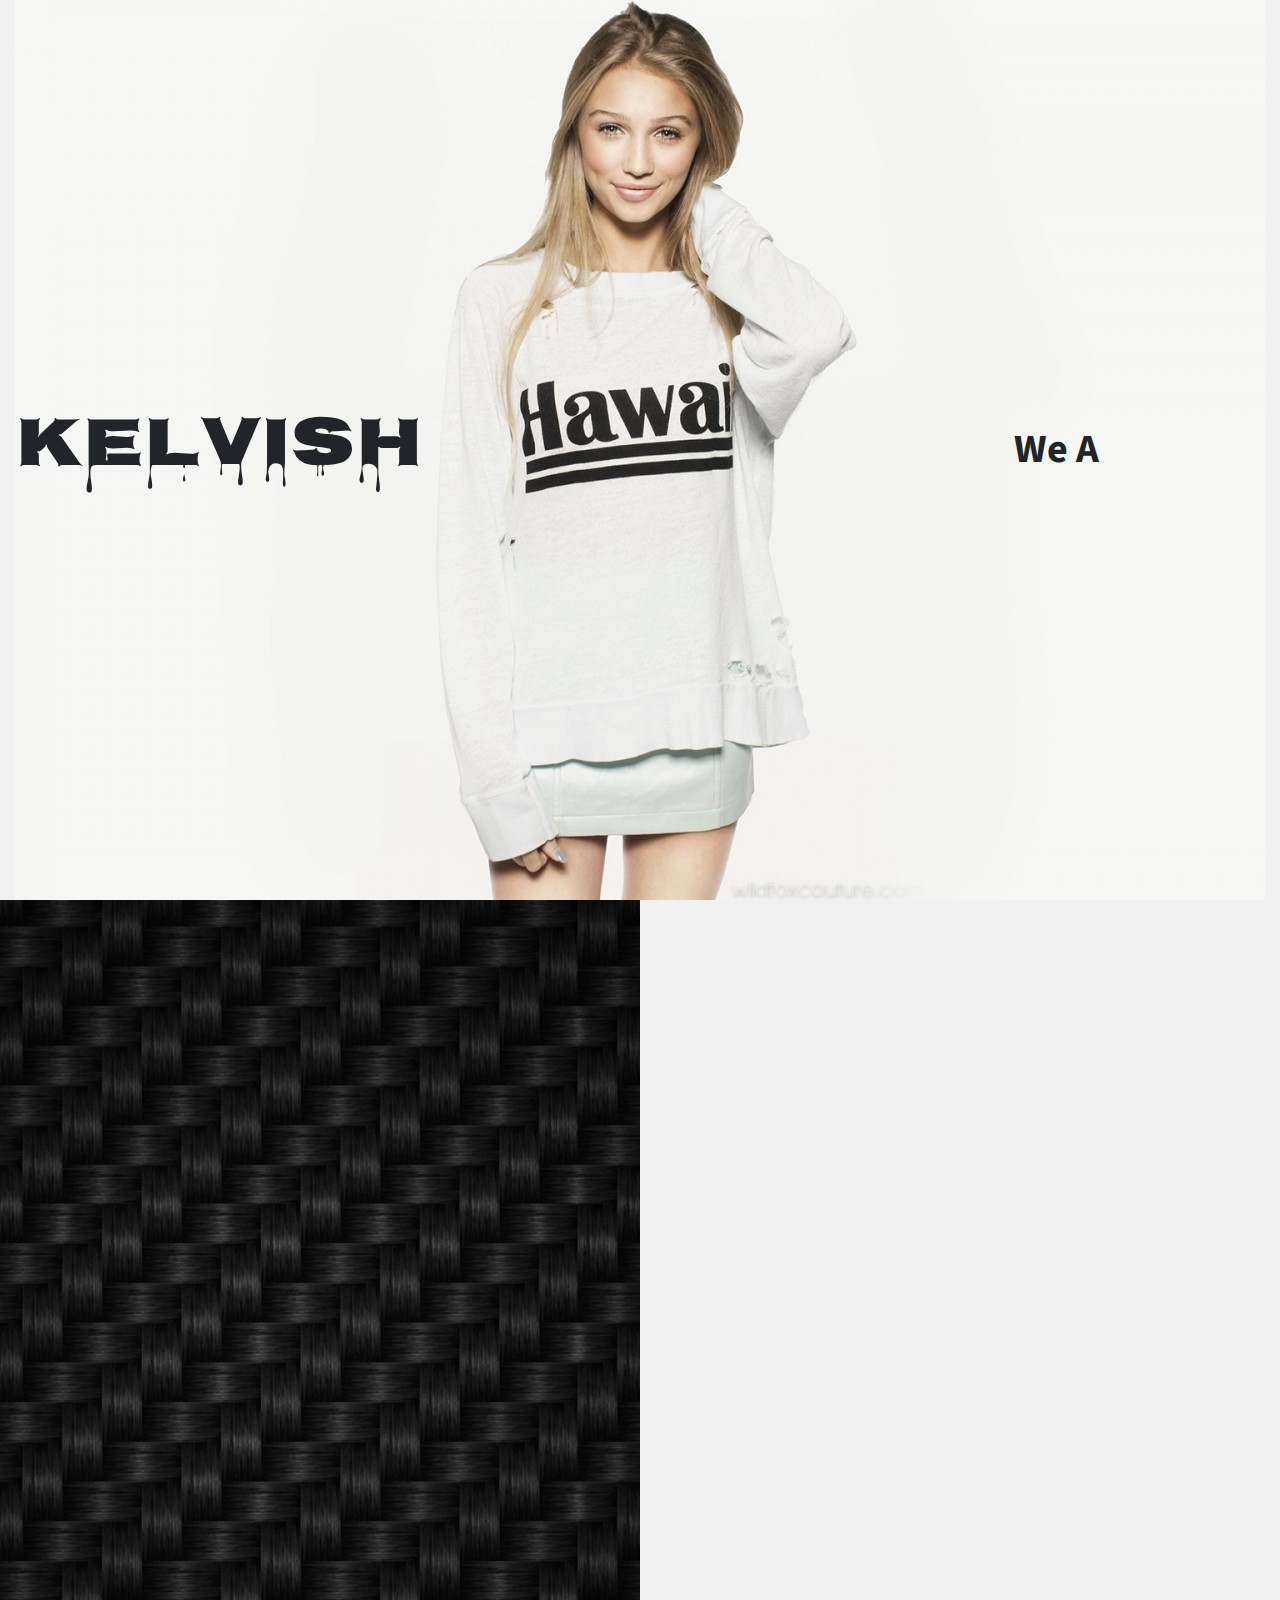
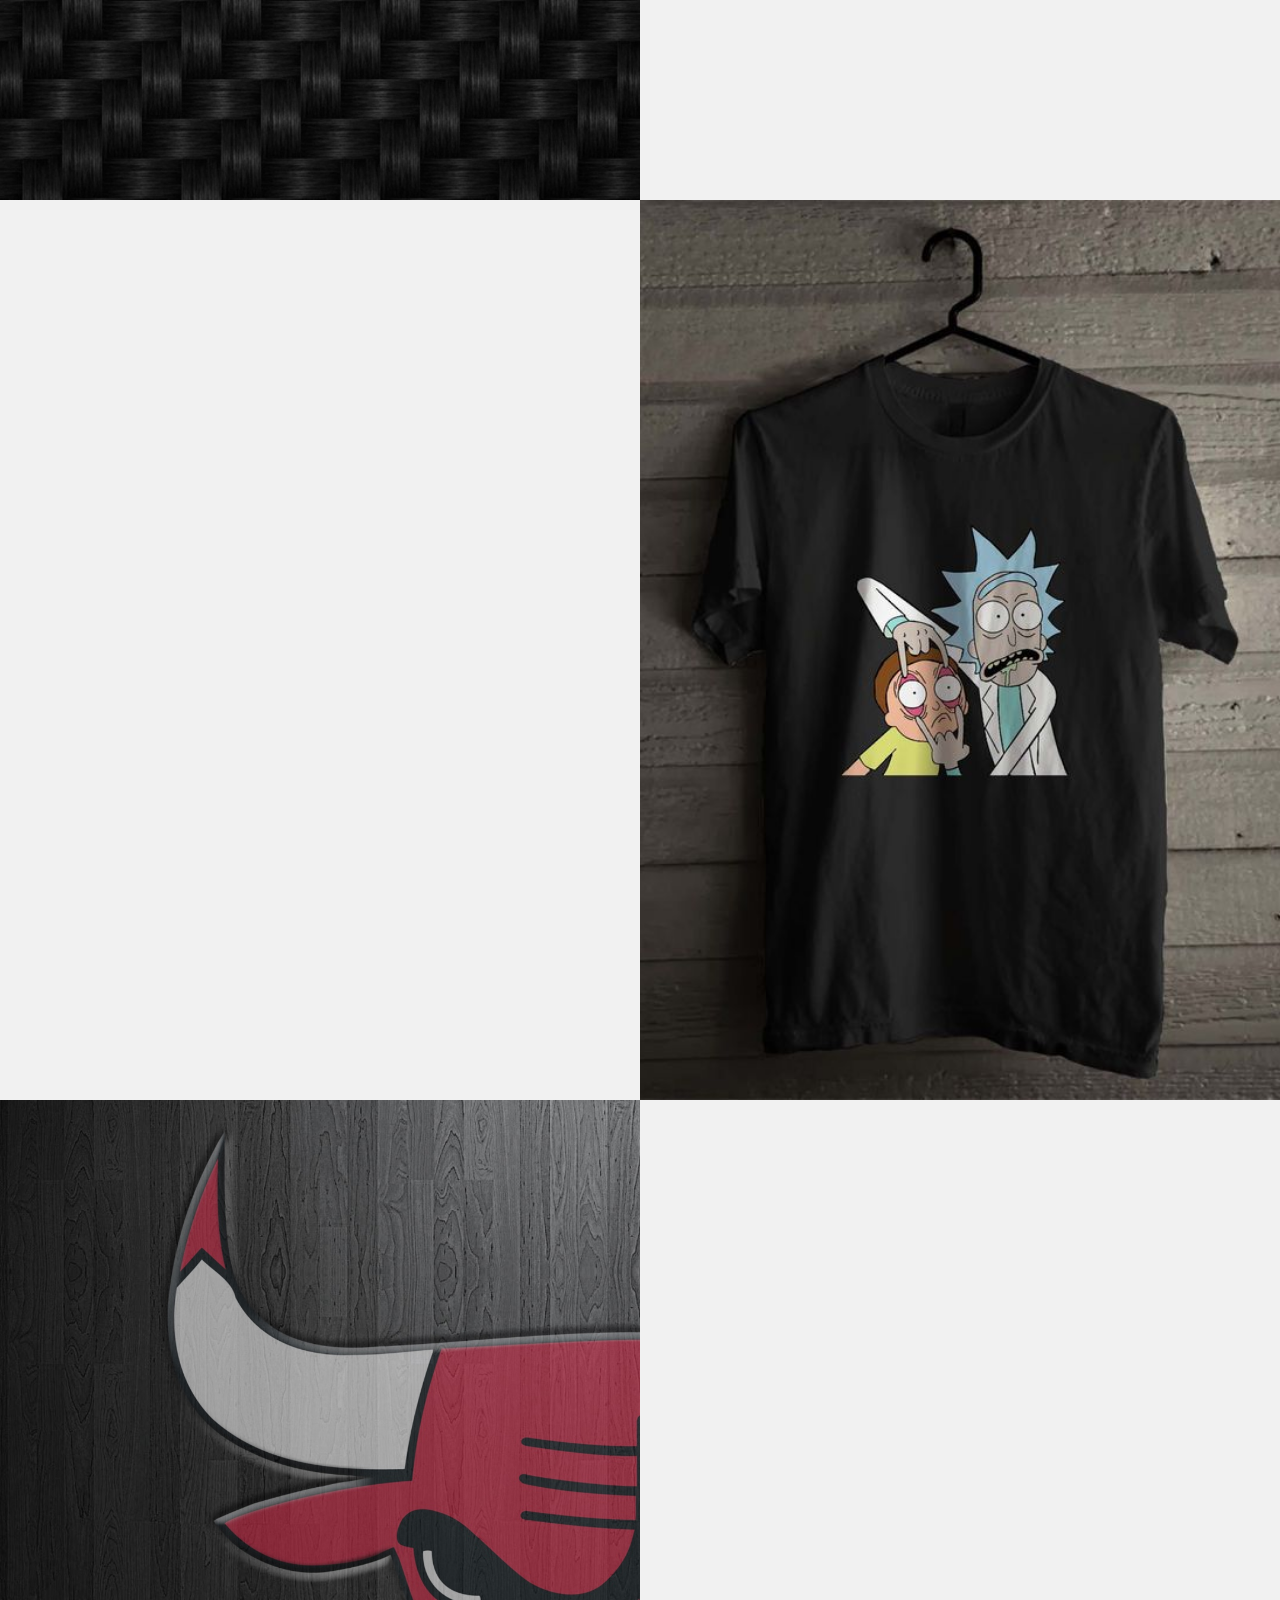
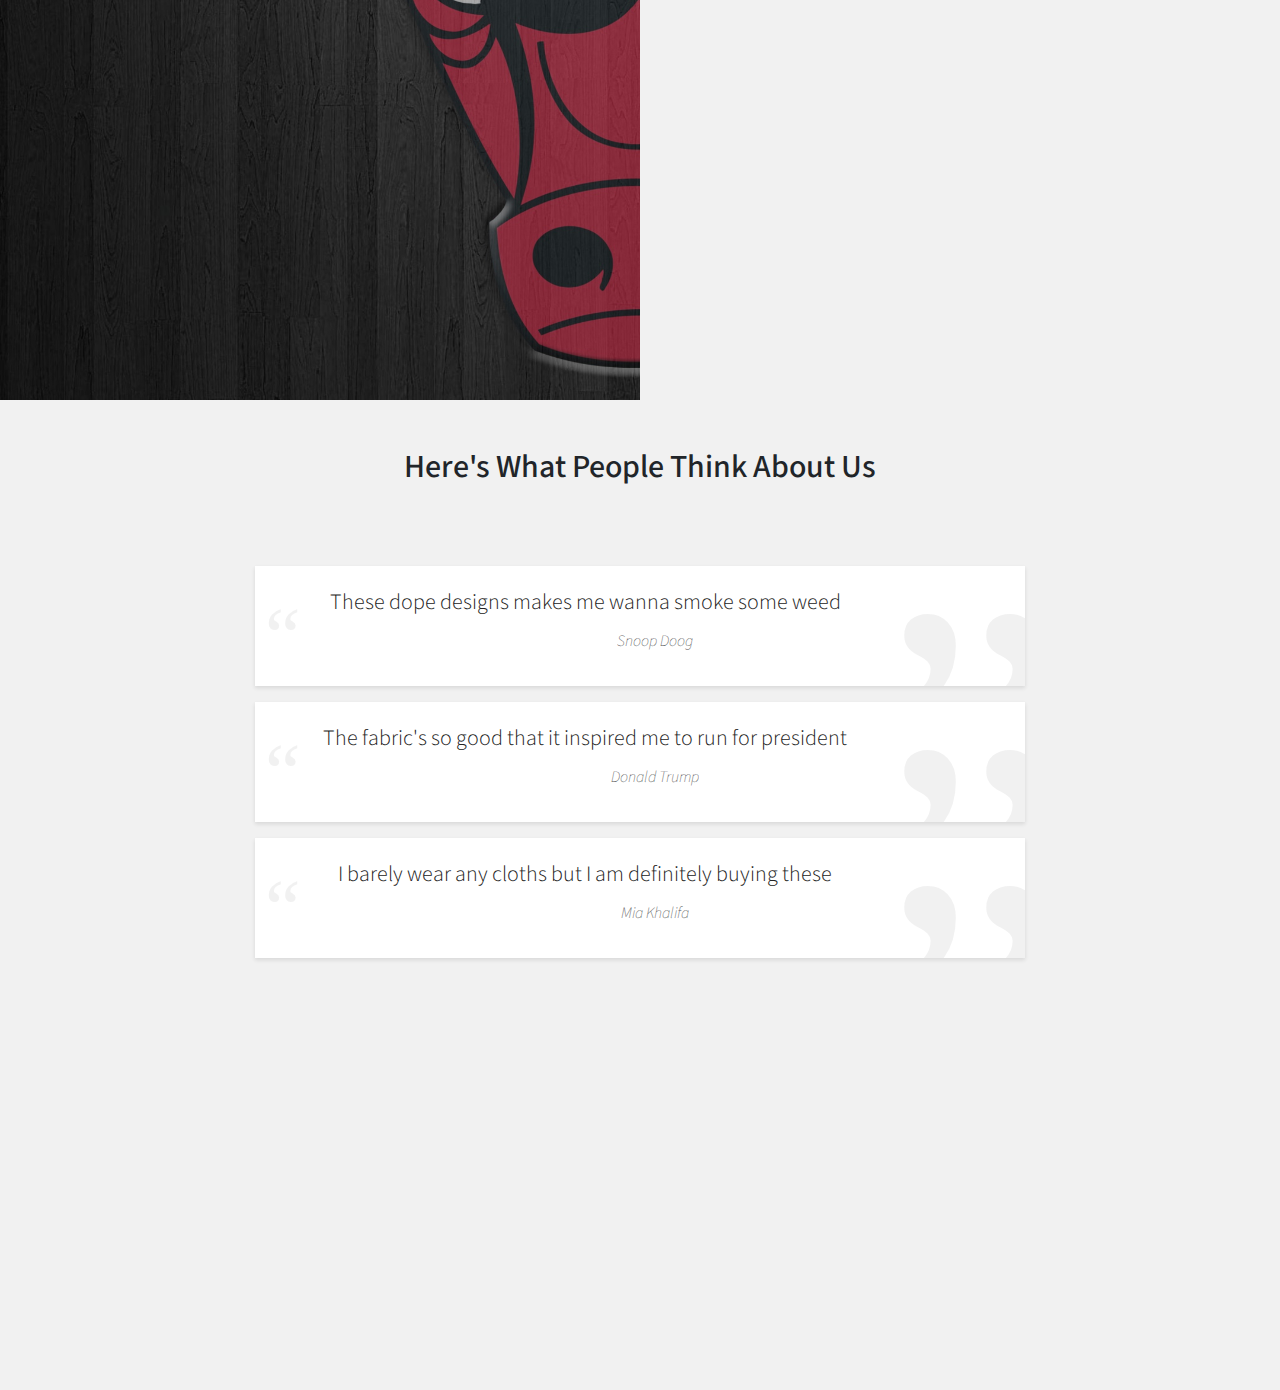
<file: about-us/index.html>
<!DOCTYPE html>
<html lang="en">
<head>
    <meta charset="UTF-8">
    <title>Title</title>
    <link href="https://fonts.googleapis.com/css?family=Berkshire+Swash|Nosifer|Rammetto+One|Rock+Salt"
          rel="stylesheet">
    <link rel="stylesheet" href="https://maxcdn.bootstrapcdn.com/bootstrap/4.0.0/css/bootstrap.min.css">
    <link rel="stylesheet" href=" https://maxcdn.bootstrapcdn.com/font-awesome/4.7.0/css/font-awesome.min.css">
    <link rel="stylesheet" href="https://cdnjs.cloudflare.com/ajax/libs/animate.css/3.5.2/animate.min.css">
    <link rel="stylesheet" href="./slick/slick.css">
    <link rel="stylesheet" href="./slick/slick-theme.css">
    <link rel="stylesheet" href="loadingAnimation.css">
    <link rel="stylesheet" href="autoType.css">
    <link rel="stylesheet" href="quotes.css">
    <link rel="stylesheet" href="footer.css">
    <link rel="stylesheet" href="style.css">
</head>
<body>

<div id="site_content" class="container-fluid">

    <div id="cover_image">
        <div class="row">
            <div class="col-4">
                <h1 id="company_name">Kelvish</h1>
            </div>
            <div class="col-4"></div>
            <div class="col-4">
                <p class="cursor" id="typewriter"></p>
            </div>
        </div>
    </div>

    <div class="row full-screen-height">
        <div id="silk_background" class="col-6"></div>
        <div class="col-6 p-4">
            <div class="side-text">
                <div class="hidden" data-animation="fadeInUp">
                    <h2 id="test2" class="side-text-heading">Quality</h2>
                    <p class="side-text-content">We choose best fabrics so that
                        you not
                        only look good but also feel good.</p>
                    <p class="side-text-content">Lorem ipsum dolor sit amet, consectetur
                        adipisicing elit. Adipisci animi architecto at deleniti deserunt
                        distinctio dolore eligendi eos esse excepturi, facere, maiores neque odit pariatur quisquam
                        recusandae
                        veritatis voluptas. Consequatur delectus libero mollitia perspiciatis provident reiciendis rem
                        repellendus repudiandae sapiente. Deserunt dolorem dolorum eligendi fuga fugit harum minima
                        nobis
                        reiciendis.</p>
                </div>
            </div>
        </div>
    </div>

    <div class="row">
        <div class="col-6 p-4">
            <div class="side-text">
                <div class="hidden" data-animation="fadeInUp">
                    <h2 class="side-text-heading">Right To Design</h2>
                    <p class="side-text-content">We value your individuality and give you
                        freedom to design your own t-shirt which suits your taste.</p>
                    <p class="side-text-content">Lorem ipsum dolor sit amet, consectetur
                        adipisicing elit. Dolore earum enim illum iusto minus modi
                        obcaecati rem vero. Accusamus aliquam aperiam aut autem beatae consectetur culpa cumque
                        dignissimos
                        dolorem, enim et ex hic illum inventore ipsa itaque, iure iusto nemo nisi nostrum obcaecati
                        officiis
                        quae, reiciendis reprehenderit sequi ullam vero!</p>
                </div>
            </div>
        </div>
        <div id="rick_and_morty_background" class="col-6 full-screen-height"></div>
    </div>

    <div class="row">
        <div id="bad_drawing_background" class="col-6 full-screen-height"></div>
        <div class="col-6 p-4">
            <div class="side-text">
                <div class="hidden" data-animation="fadeInUp">
                    <h2 class="side-text-heading">We Give Opportunity To Sell Your
                        Design</h2>
                    <p class="side-text-content">Creative enough? Put your design up for
                        sell and we will share profit with you if your design sells.</p>
                    <p class="side-text-content">Lorem ipsum dolor sit amet, consectetur
                        adipisicing elit. Accusamus asperiores corporis cumque delectus
                        expedita harum nemo numquam placeat quibusdam, quisquam sint, suscipit veritatis. Ab aperiam
                        assumenda
                        at consectetur cupiditate deserunt dolorum eos error eum facere fuga impedit iure minus mollitia
                        neque
                        nisi porro, quam recusandae, rem similique suscipit vel voluptas.</p>
                </div>
            </div>
        </div>
    </div>

    <div class="my-4 p-4">
        <h2>Here's What People Think About Us</h2>
        <div class="testimonial container">
            <blockquote class="quote-card">
                <p>These dope designs makes me wanna smoke some weed</p>
                <cite>Snoop Doog</cite>
            </blockquote>
            <blockquote class="quote-card">
                <p>The fabric's so good that it inspired me to run for president</p>
                <cite>Donald Trump</cite>
            </blockquote>
            <blockquote class="quote-card">
                <p>I barely wear any cloths but I am definitely buying these</p>
                <cite>Mia Khalifa</cite>
            </blockquote>
        </div>
    </div>

    <!--<div class="container p-4">-->
    <!--<div class="row">-->
    <!--<div class="col-4">-->
    <!--<img data-animation="zoomIn" class="showcase-img hidden" src="../img/ass.png" alt="">-->
    <!--</div>-->
    <!--<div class="col-4"></div>-->
    <!--<div class="col-4">-->
    <!--<img data-animation="zoomIn" class="showcase-img hidden" src="../img/breeze.jpg" alt="">-->
    <!--</div>-->
    <!--</div>-->
    <!--</div>-->

    <!--<div class="container p-4">-->
    <!--<div class="row">-->
    <!--<div class="col-4">-->
    <!--<img data-animation="zoomIn" class="showcase-img hidden" src="../img/almost_naked.jpg" alt="">-->
    <!--</div>-->
    <!--<div class="col-4"></div>-->
    <!--<div class="col-4">-->
    <!--<img data-animation="zoomIn" class="showcase-img hidden" src="../img/lending_hand.jpeg" alt="">-->
    <!--</div>-->
    <!--</div>-->
    <!--</div>-->

    <!--<div class="container">-->
    <!--<div class="row">-->
    <!--<div class="col-4">-->
    <!--<img data-animation="zoomIn" class="showcase-img hidden" src="../img/hot_woman.jpg" alt="">-->
    <!--</div>-->
    <!--<div class="col-4"></div>-->
    <!--<div class="col-4">-->
    <!--<img data-animation="zoomIn" class="showcase-img hidden" src="../img/pc.jpeg" alt="">-->
    <!--</div>-->
    <!--</div>-->
    <!--</div>-->

</div>


<div id="footer_container">

    <footer class="flex-rw pt-3">

        <ul class="footer-list-top">
            <li>
                <h4 class="footer-list-header">About Kelvish</h4></li>
            <li><a href='#' class="generic-anchor footer-list-anchor" itemprop="significantLink">GET
                TO KNOW US</a></li>
            <li><a href='#' class="generic-anchor footer-list-anchor" itemprop="significantLink">PROMOS</a>
            </li>
            <li><a href='#' class="generic-anchor footer-list-anchor"
                   itemprop="significantLink">BECOME A RETAILER</a></li>

            <li><a href='#' itemprop="significantLink" class="generic-anchor footer-list-anchor">JOB
                OPENINGS</a></li>

            <li><a href='#' class="generic-anchor footer-list-anchor"
                   itemprop="significantLink">EVENTS</a></li>
        </ul>
        <ul class="footer-list-top">
            <li>
                <h4 class="footer-list-header">Design Selection</h4></li>


            <li><a href='#' class="generic-anchor footer-list-anchor">CLASSY</a></li>
            <li><a href='#' class="generic-anchor footer-list-anchor">FUNKY</a></li>
            <li><a href='#' class="generic-anchor footer-list-anchor">SWAGGY</a></li>
            <li><a href='#' class="generic-anchor footer-list-anchor">ROMANTIC</a></li>
            <li><a href='#' class="generic-anchor footer-list-anchor" target="_blank">FUNNY</a></li>
        </ul>
        <ul class="footer-list-top">
            <li id='help'>
                <h4 class="footer-list-header">Please Help Me</h4></li>
            <li><a href='/shop/about-contact' class="generic-anchor footer-list-anchor" itemprop="significantLink">CONTACT</a>
            </li>
            <li><a href='/faq.html' class="generic-anchor footer-list-anchor" itemprop="significantLink">FAQ</a></li>
            <li id='find-a-store'><a href='#' class="generic-anchor footer-list-anchor"
                                     itemprop="significantLink">STORE LOCATOR</a></li>
            <li id='user-registration'><a href='#' class="generic-anchor footer-list-anchor"
                                          itemprop="significantLink">NEW USERS</a></li>
            <li id='order-tracking'><a href='#' itemprop="significantLink"
                                       class="generic-anchor footer-list-anchor">ORDER STATUS</a></li>
        </ul>
        <section class="footer-social-section flex-rw">
      <span class="footer-social-overlap footer-social-connect">
      CONNECT <span class="footer-social-small">with</span> US
      </span>
            <span class="footer-social-overlap footer-social-icons-wrapper">
      <a href="#" class="generic-anchor" target="_blank" title="Pinterest"
         itemprop="significantLink"><i class="fa fa-pinterest"></i></a>
      <a href="#" class="generic-anchor" target="_blank" title="Facebook"
         itemprop="significantLink"><i class="fa fa-facebook"></i></a>
      <a href="#" class="generic-anchor" target="_blank" title="Twitter"
         itemprop="significantLink"><i class="fa fa-twitter"></i></a>
      <a href="#" class="generic-anchor" target="_blank" title="Instagram"
         itemprop="significantLink"><i class="fa fa-instagram"></i></a>
      <a href="#" class="generic-anchor" target="_blank"
         title="Youtube" itemprop="significantLink"><i class="fa fa-youtube"></i></a>
      <a href="#" class="generic-anchor" target="_blank" title="Google Plus"
         itemprop="significantLink"><i class="fa fa-google-plus"></i></a>
      </span>
        </section>
        <section class="footer-bottom-section flex-rw">
            <div class="footer-bottom-wrapper">
                <i class="fa fa-copyright" role="copyright">

                </i> 2018 Kelvish in
                <address class="footer-address" role="company address">White House, Washington</address>
                <span class="footer-bottom-rights"> - All Rights Reserved - </span>
            </div>
            <div class="footer-bottom-wrapper">
                <a href="#" class="generic-anchor" rel="nofollow">Terms</a> | <a
                    href="#" class="generic-anchor" rel="nofollow">Privacy</a>
            </div>
        </section>

    </footer>

</div>


<script src="https://code.jquery.com/jquery-3.3.1.min.js"></script>
<script src="./slick/slick.js"></script>
<script src="animatedLoading.js"></script>
<script src="autoType.js"></script>
<script src="parellex_footer.js"></script>
<script src="code.js"></script>
</body>
</html>
</file>
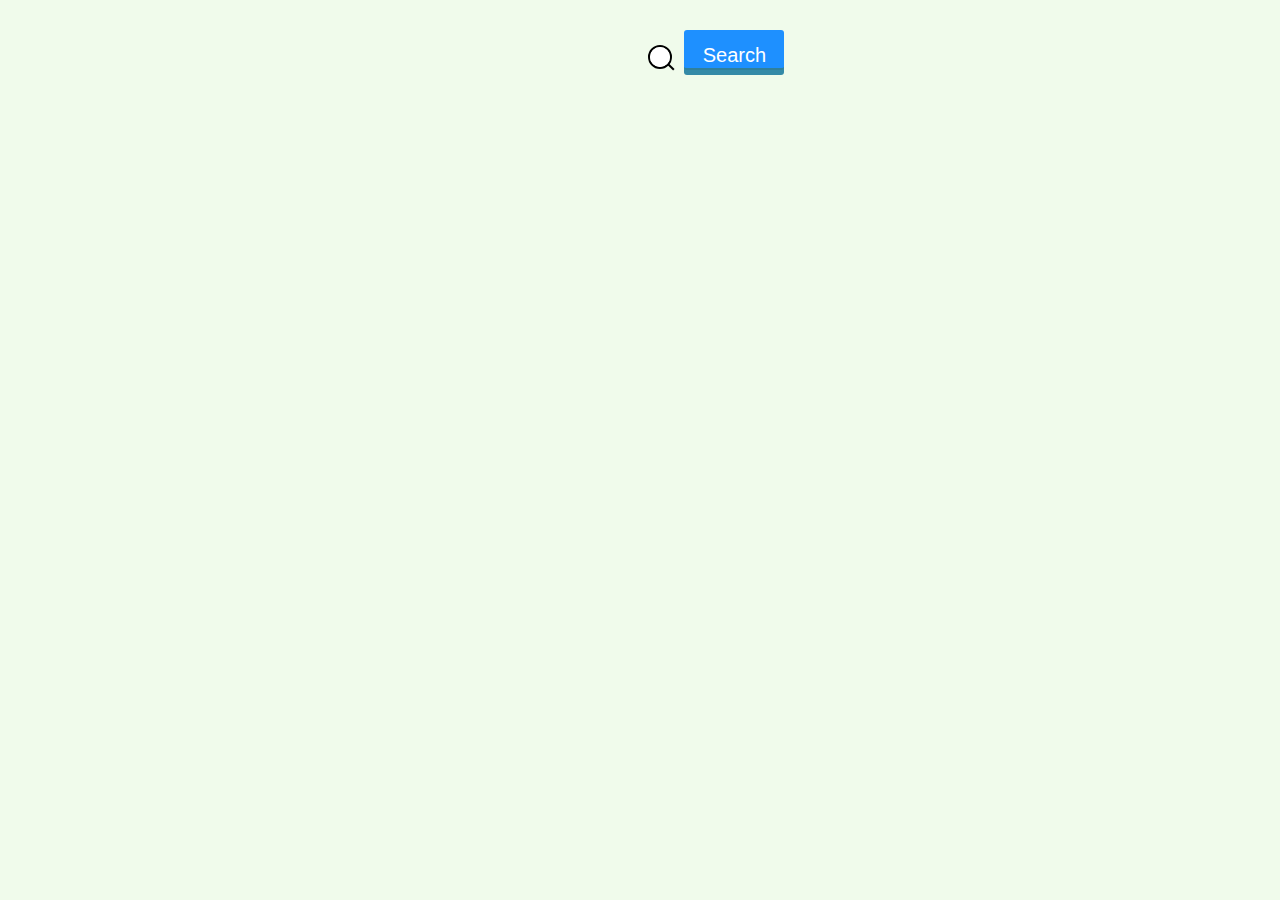
<file: admin/index.html>
<!DOCTYPE html>
<html lang="en">
<head>
    <meta charset="UTF-8">
    <title>Admin</title>
    <link rel="stylesheet" href="https://maxcdn.bootstrapcdn.com/bootstrap/4.0.0/css/bootstrap.min.css">
    <link rel="stylesheet" href="search.css">
    <link rel="stylesheet" href="button.css">
    <link rel="stylesheet" href="style.css">
</head>
<body>

<span class="center">
<span class="search-box m-2">
    <input type="text">
    <span></span>
</span>
    <button class="button">Search</button>
</span>

<div id="designs_wrapper">

</div>

<script src="https://code.jquery.com/jquery-3.3.1.min.js"></script>
<script src="code.js"></script>
</body>
</html>
</file>
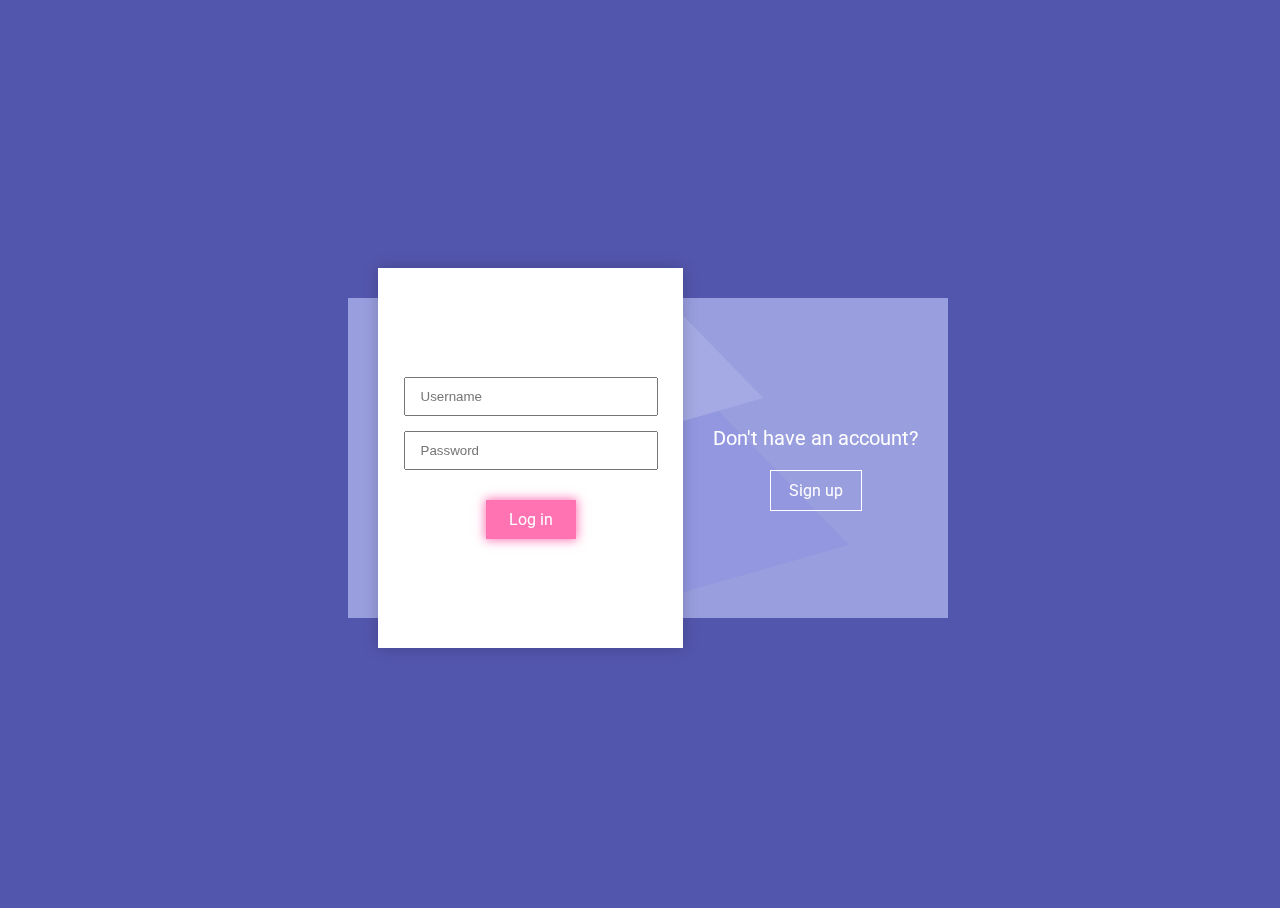
<file: logInAndSignUp/index.html>
<!DOCTYPE html>
<html lang="en">
<head>
    <meta charset="UTF-8">
    <title>Title</title>
    <link rel="stylesheet" href="style.css">
    <link rel="stylesheet" href="https://fonts.googleapis.com/css?family=Oswald|Roboto">
</head>
<body>

<div class="container">
    <div class="box"></div>
    <div class="container-forms">
        <div class="container-info">
            <div class="info-item">
                <div class="table">
                    <div class="table-cell">
                        <p>
                            Have an account?
                        </p>
                        <div class="btn">
                            Log in
                        </div>
                    </div>
                </div>
            </div>
            <div class="info-item">
                <div class="table">
                    <div class="table-cell">
                        <p>
                            Don't have an account?
                        </p>
                        <div class="btn">
                            Sign up
                        </div>
                    </div>
                </div>
            </div>
        </div>
        <div class="container-form">
            <div class="form-item log-in">
                <div class="table">
                    <div class="table-cell">
                        <input name="Username" placeholder="Username" type="text">
                        <input name="Password" placeholder="Password" type="Password">
                        <div class="btn">
                            Log in
                        </div>
                    </div>
                </div>
            </div>
            <div class="form-item sign-up">
                <div class="table">
                    <div class="table-cell">
                        <input name="email" placeholder="Email" type="text">
                        <input name="fullName" placeholder="Full Name" type="text">
                        <input name="Username" placeholder="Username" type="text">
                        <input name="Password" placeholder="Password" type="Password">
                        <div class="btn">
                            Sign up
                        </div>
                    </div>
                </div>
            </div>
        </div>
    </div>
</div>

<script src="https://code.jquery.com/jquery-3.3.1.min.js"></script>
<script src="code.js"></script>
</body>
</html>
</file>
<file: about-us/loadingAnimation.css>
.visible {
    opacity: 1;
}

.hidden {
    opacity: 0;
}
</file>
<file: about-us/autoType.css>
.cursor:after {
    content: '_';
    opacity: 0;
    animation: cursor-animation 1s infinite;
}

@keyframes cursor-animation {
    0% {
        opacity: 0;
    }
    40% {
        opacity: 0;
    }
    50% {
        opacity: 1;
    }
    90% {
        opacity: 1;
    }
    100% {
        opacity: 0;
    }
}
</file>
<file: about-us/quotes.css>
@import url(https://fonts.googleapis.com/css?family=Source+Sans+Pro:300,200italic);
body {
    background: #eee;
    font-family: 'Source Sans Pro', sans-serif;
    font-weight: 300;
}
.container {
    max-width: 800px;
    margin: 80px auto;
}
.text-center {
    text-align: center;
}
.quote-card {
    background: #fff;
    color: #222;
    padding: 20px;
    padding-left: 50px;
    box-sizing: border-box;
    box-shadow: 0 2px 4px rgba(34, 34, 34, 0.12);
    position: relative;
    overflow: hidden;
    min-height: 120px;
}
.quote-card p {
    font-size: 22px;
    line-height: 1.5;
    margin: 0;
    max-width: 80%;
}
.quote-card cite {
    font-size: 16px;
    margin-top: 10px;
    display: block;
    font-weight: 200;
    opacity: 0.8;
}
.quote-card:before {
    font-family: Georgia, serif;
    content: "“";
    position: absolute;
    top: 10px;
    left: 10px;
    font-size: 5em;
    color: rgba(238, 238, 238, 0.8);
    font-weight: normal;
}
.quote-card:after {
    font-family: Georgia, serif;
    content: "”";
    position: absolute;
    bottom: -110px;
    line-height: 100px;
    right: -32px;
    font-size: 25em;
    color: rgba(238, 238, 238, 0.8);
    font-weight: normal;
}
@media (max-width: 640px) {
    .quote-card:after {
        font-size: 22em;
        right: -25px;
    }
}
.quote-card.blue-card {
    background: #303f9f;
    color: #fff;
    box-shadow: 0 1px 2px rgba(34, 34, 34, 0.12), 0 2px 4px rgba(34, 34, 34, 0.24);
}
.quote-card.blue-card:before, .quote-card.blue-card:after {
    color: #3f51b5;
}
.quote-card.red-card {
    background: #d32f2f;
    color: #fff;
    box-shadow: 0 1px 2px rgba(34, 34, 34, 0.12), 0 2px 4px rgba(34, 34, 34, 0.24);
}
.quote-card.red-card:before, .quote-card.red-card:after {
    color: #f44336;
}
.quote-card.yellow-card {
    background: #f9a825;
    color: #222;
    box-shadow: 0 1px 2px rgba(34, 34, 34, 0.12), 0 2px 4px rgba(34, 34, 34, 0.24);
}
.quote-card.yellow-card:before, .quote-card.yellow-card:after {
    color: #fbc02d;
}
.credits {
    margin-top: 80px;
}
.credits a {
    color: #222;
    text-decoration: none;
    text-shadow: 0 0 2px rgba(34, 34, 34, 0.24);
    padding-bottom: 1px;
    display: inline-block;
    border-bottom: 1px dashed rgba(34, 34, 34, 0.24);
    opacity: 0.6;
    transition: 0.3s all ease-in;
}
.credits a:hover {
    border-bottom-style: solid;
    opacity: 1;
}
</file>
<file: about-us/footer.css>
#footer_container {
    font: 11px "Open Sans", sans-serif;
    -webkit-font-smoothing: antialiased;
    -moz-osx-font-smoothing: grayscale;
    margin: auto;
    display: flex;
    flex-flow: column nowrap;
    justify-content: space-between;
    position: fixed;
    left: 0;
    right: 0;
    bottom: 0;
    z-index: -1;
}
ul {
    list-style: none;
}
a {
    text-decoration: none;
}
.generic-anchor {
    color: #8db9ed;
}
.generic-anchor:visited {
    color: #8db9ed;
}
.generic-anchor:hover {
    color: #ccc;
}
.flex-rw {
    display: flex;
    flex-flow: row wrap;
}
footer {
    background: #373737;
    margin-top: auto;
    width: 100%;
}
.footer-list-top {
    width: 33.333%;
}
.footer-list-top > li {
    text-align: center;
    padding-bottom: 10px;
}
.footer-list-header {
    padding: 10px 0 5px 0;
    color: #fff;
    font: 2.3vw "Oswald", sans-serif;
}
.footer-list-anchor {
    font: 1.3em "Open Sans", sans-serif;
}
.footer-social-section {
    width: 100%;
    align-items: center;
    justify-content: space-around;
    position: relative;
    margin-top: 5px;
}
.footer-social-section::after {
    content: "";
    position: absolute;
    z-index: 1;
    top: 50%;
    left: 10px;
    border-top: 1px solid #ccc;
    width: calc(100% - 20px);
}
.footer-social-overlap {
    position: relative;
    z-index: 2;
    background: #373737;
    padding: 0 20px;
}
.footer-social-connect {
    display: flex;
    align-items: center;
    font: 3.5em "Oswald", sans-serif;
    color: #fff;
}
.footer-social-small {
    font-size: 0.6em;
    padding: 0px 20px;
}
.footer-social-overlap > a {
    font-size: 3em;
}
.footer-social-overlap > a:not(:first-child) {
    margin-left: 0.38em;
}
.footer-bottom-section {
    width: 100%;
    padding: 10px;
    border-top: 1px solid #ccc;
    margin-top: 10px;
}
.footer-bottom-section > div:first-child {
    margin-right: auto;
}
.footer-bottom-wrapper {
    font-size: 1.5em;
    color: #fff;
}
.footer-address {
    display: inline;
    font-style: normal;
}
@media only screen and (max-width: 768px) {
    .footer-list-header {
        font-size: 2em;
    }
    .footer-list-anchor {
        font-size: 1.1em;
    }
    .footer-social-connect {
        font-size: 2.5em;
    }
    .footer-social-overlap > a {
        font-size: 2.24em;
    }
    .footer-bottom-wrapper {
        font-size: 1.3em;
    }
}
@media only screen and (max-width: 568px) {
    main {
        font-size: 5em;
    }
    .footer-list-top {
        width: 100%;
    }
    .footer-list-header {
        font-size: 3em;
    }
    .footer-list-anchor {
        font-size: 1.5em;
    }
    .footer-social-section {
        justify-content: center;
    }
    .footer-social-section::after {
        top: 25%;
    }
    .footer-social-connect {
        margin-bottom: 10px;
        padding: 0 10px;
    }
    .footer-social-overlap {
        display: flex;
        justify-content: center;
    }
    .footer-social-icons-wrapper {
        width: 100%;
        padding: 0;
    }
    .footer-social-overlap > a:not(:first-child) {
        margin-left: 20px;
    }
    .footer-bottom-section {
        padding: 0 5px 10px 5px;
    }
    .footer-bottom-wrapper {
        text-align: center;
        width: 100%;
        margin-top: 10px;
    }
}
@media only screen and (max-width: 480px) {
    .footer-social-overlap > a {
        margin: auto;
    }
    .footer-social-overlap > a:not(:first-child) {
        margin-left: 0;
    }
    .footer-bottom-rights {
        display: block;
    }
}
@media only screen and (max-width: 320px) {
    .footer-list-header {
        font-size: 2.2em;
    }
    .footer-list-anchor {
        font-size: 1.2em;
    }
    .footer-social-connect {
        font-size: 2.4em;
    }
    .footer-social-overlap > a {
        font-size: 2.24em;
    }
    .footer-bottom-wrapper {
        font-size: 1.3em;
    }
}
</file>
<file: about-us/style.css>
html, body {
    margin: 0;
    padding: 0;
    text-align: center;
    background-color: #f1f1f1;
}

.white-background {
    background-color: white;
}

#cover_image {
    height: 100vh;
    width: 100vw;
    max-width: 100%;
    background: url(../img/women-shirt.jpg) no-repeat center center;
    background-size: cover;
}

#typewriter {
    text-align: center;
    font-size: 40px;
    font-weight: bold;
    position: relative;
    top: 50vh;
    transform: translateY(-50%);
}

#company_name {
    font-family: 'Nosifer', cursive;
    font-size: 70px;
    position: relative;
    top: 50vh;
    transform: translateY(-50%);
}

#silk_background {
    background: url(../img/fabric_quality.jpg) no-repeat center center;
    background-size: cover;
}

#rick_and_morty_background {
    background: url(../img/rick_and_morty_tshirt.jpg) no-repeat center center;
    background-size: cover;
}

#bad_drawing_background {
    background: url(../img/bull.jpg) no-repeat center center;
    background-size: 100%;
}

.full-screen-height {
    height: 100vh;
}

.side-text {
    display: inline-block;
    position: relative;
    top: 50%;
    transform: translateY(-50%);
}

.side-text-heading {
    font-family: 'Rammetto One', cursive;
    font-size: 40px;
}

.side-text-content {
    font-family: 'Berkshire Swash';
    font-size: 25px;
}
</file>
<file: admin/search.css>
.search-box {
    position: relative;
    display: inline-block;
    border: 2px solid #000;
    border-radius: 20px;
}
.search-box input[type="text"] {
    -webkit-appearance: none;
    position: relative;
    display: block;
    width: 20px;
    height: 20px;
    margin: 0;
    padding: 5px;
    border: none;
    border-radius: 20px;
    -webkit-box-sizing: border-box;
    box-sizing: border-box;
    -webkit-box-shadow: none;
    box-shadow: none;
    z-index: 1;
    -webkit-transition: all 0.5s ease-out 0.5s;
    transition: all 0.5s ease-out 0.5s;
    outline: none;
}
.search-box input[type="text"]:focus {
    width: 280px;
    height: 30px;
    margin-right: 20px;
    -webkit-transition: all 0.5s ease-out 0s;
    transition: all 0.5s ease-out 0s;
}
.search-box input[type="text"]:focus + span::before {
    height: 14px;
    margin: -22px 0 0 -15px;
    -webkit-transition: all 0.2s ease-out 0.5s;
    transition: all 0.2s ease-out 0.5s;
}
.search-box input[type="text"]:focus + span::after {
    visibility: visible;
    margin: -22px 0 0 -15px;
    -webkit-transition: all 0.2s ease-out 0.7s;
    transition: all 0.2s ease-out 0.7s;
}
.search-box span {
    display: block;
    position: absolute;
    right: 0;
    bottom: 0;
    width: 0;
    height: 0;
    z-index: 10;
}
.search-box span::before {
    content: '';
    display: block;
    position: absolute;
    top: 0;
    left: 50%;
    width: 2px;
    height: 8px;
    margin: -4px 0 0 0;
    background-color: #000;
    -webkit-transform: rotate(-45deg);
    transform: rotate(-45deg);
    -webkit-transition: all 0.2s ease-out 0.2s;
    transition: all 0.2s ease-out 0.2s;
}
.search-box span::after {
    content: '';
    visibility: hidden;
    display: block;
    position: absolute;
    top: 0;
    left: 0;
    width: 2px;
    height: 14px;
    margin: -36px 0 0 5px;
    background-color: #000;
    -webkit-transform: rotate(45deg);
    transform: rotate(45deg);
    -webkit-transition: all 0.2s ease-out 0s;
    transition: all 0.2s ease-out 0s;
}
</file>
<file: admin/button.css>
.button {
    display: inline-block;
    padding: 10px;
    margin-right: 5px;
    height: 40px;
    min-width: 100px;
    background: dodgerblue;
    border: none;
    outline: none;
    color: white;
    font-family: inherit;
    font-weight: 400;
    font-size: 20px;
    border-radius: 3px;
    box-shadow: 0 5px 0px #348aa7;
    border-bottom: 2px solid #30809b;
}
.button:hover {
    background: #2e7a94;
    box-shadow: 0 4px 1px #2e7a94;
    border-bottom: 2px solid #2a7088;
    transition: all 0.1s ease-in;
}
.button:active {
    transform: translateY(4px);
    border-bottom-width: 2px;
    box-shadow: none;
}
</file>
<file: admin/style.css>
body {
    background-color: #F0FBEB;
    margin-top: 30px;
}

#designs_wrapper {
    max-width: 1000px;
    margin: auto;
}

.teaser-block {
    display: inline-block;
    height: 315px;
    width: 265px;
    box-shadow: 15px 15px 10px #bbb;
    margin: 20px;
    transition: 0.3s;
    cursor: pointer;
    position: relative;
}

.teaser-block:hover {
    box-shadow: 2px 2px 10px #bbb;
    transform: translate(1px, 1px);
}

.teaser-img {
    height: 315px;
    width: 265px;
}

.design-area {
    width: 110px;
    height: 175px;
    position: absolute;
    top: 55px;
    left: 76px;
}

.center {
    position: relative;
    top: 50%;
    left: 50%;
    transform: translate(-50%, -50%);
}
</file>
<file: logInAndSignUp/style.css>
body {
    position: absolute;
    left: 0;
    top: 0;
    width: 100%;
    height: 100%;
    font-family: "Roboto", sans-serif;
    background-color: #5356ad;
    overflow: hidden;
}

.table {
    display: table;
    width: 100%;
    height: 100%;
}

.table-cell {
    display: table-cell;
    vertical-align: middle;
    -moz-transition: all 0.5s;
    -o-transition: all 0.5s;
    -webkit-transition: all 0.5s;
    transition: all 0.5s;
}

.container {
    position: relative;
    width: 600px;
    margin: 30px auto 0;
    height: 320px;
    background-color: #999ede;
    top: 50%;
    margin-top: -160px;
    -moz-transition: all 0.5s;
    -o-transition: all 0.5s;
    -webkit-transition: all 0.5s;
    transition: all 0.5s;
}
.container .box {
    position: absolute;
    left: 0;
    top: 0;
    width: 100%;
    height: 100%;
    overflow: hidden;
}
.container .box:before, .container .box:after {
    content: " ";
    position: absolute;
    left: 152px;
    top: 50px;
    background-color: #9297e0;
    transform: rotateX(52deg) rotateY(15deg) rotateZ(-38deg);
    width: 300px;
    height: 285px;
    -moz-transition: all 0.5s;
    -o-transition: all 0.5s;
    -webkit-transition: all 0.5s;
    transition: all 0.5s;
}
.container .box:after {
    background-color: #a5aae4;
    top: -10px;
    left: 80px;
    width: 320px;
    height: 180px;
}
.container .container-forms {
    position: relative;
}
.container .btn {
    cursor: pointer;
    text-align: center;
    margin: 0 auto;
    width: 60px;
    color: #fff;
    background-color: #ff73b3;
    opacity: 1;
    -moz-transition: all 0.5s;
    -o-transition: all 0.5s;
    -webkit-transition: all 0.5s;
    transition: all 0.5s;
}
.container .btn:hover {
    opacity: 0.7;
}
.container .btn, .container input {
    padding: 10px 15px;
}
.container input {
    margin: 0 auto 15px;
    display: block;
    width: 220px;
    -moz-transition: all 0.3s;
    -o-transition: all 0.3s;
    -webkit-transition: all 0.3s;
    transition: all 0.3s;
}
.container .container-forms .container-info {
    text-align: left;
    font-size: 0;
}
.container .container-forms .container-info .info-item {
    text-align: center;
    font-size: 16px;
    width: 300px;
    height: 320px;
    display: inline-block;
    vertical-align: top;
    color: #fff;
    opacity: 1;
    -moz-transition: all 0.3s;
    -o-transition: all 0.3s;
    -webkit-transition: all 0.3s;
    transition: all 0.3s;
}
.container .container-forms .container-info .info-item p {
    font-size: 20px;
    margin: 20px;
}
.container .container-forms .container-info .info-item .btn {
    background-color: transparent;
    border: 1px solid #fff;
}
.container .container-forms .container-info .info-item .table-cell {
    padding-right: 35px;
}
.container .container-forms .container-info .info-item:nth-child(2) .table-cell {
    padding-left: 35px;
    padding-right: 0;
}
.container .container-form {
    overflow: hidden;
    position: absolute;
    left: 30px;
    top: -30px;
    width: 305px;
    height: 380px;
    background-color: #fff;
    box-shadow: 0 0 15px 0 rgba(0, 0, 0, 0.2);
    -moz-transition: all 0.5s;
    -o-transition: all 0.5s;
    -webkit-transition: all 0.5s;
    transition: all 0.5s;
}
.container .container-form:before {
    content: "✔";
    position: absolute;
    left: 160px;
    top: -50px;
    color: #5356ad;
    font-size: 130px;
    opacity: 0;
    -moz-transition: all 0.5s;
    -o-transition: all 0.5s;
    -webkit-transition: all 0.5s;
    transition: all 0.5s;
}
.container .container-form .btn {
    position: relative;
    box-shadow: 0 0 10px 1px #ff73b3;
    margin-top: 30px;
}
.container .form-item {
    position: absolute;
    left: 0;
    top: 0;
    width: 100%;
    height: 100%;
    opacity: 1;
    -moz-transition: all 0.5s;
    -o-transition: all 0.5s;
    -webkit-transition: all 0.5s;
    transition: all 0.5s;
}
.container .form-item.sign-up {
    position: absolute;
    left: -100%;
    opacity: 0;
}
.container.log-in .box:before {
    position: absolute;
    left: 180px;
    top: 62px;
    height: 265px;
}
.container.log-in .box:after {
    top: 22px;
    left: 192px;
    width: 324px;
    height: 220px;
}
.container.log-in .container-form {
    left: 265px;
}
.container.log-in .container-form .form-item.sign-up {
    left: 0;
    opacity: 1;
}
.container.log-in .container-form .form-item.log-in {
    left: -100%;
    opacity: 0;
}
.container.active {
    width: 260px;
    height: 140px;
    margin-top: -70px;
}
.container.active .container-form {
    left: 30px;
    width: 200px;
    height: 200px;
}
.container.active .container-form:before {
    content: "✔";
    position: absolute;
    left: 51px;
    top: 5px;
    color: #5356ad;
    font-size: 130px;
    opacity: 1;
}
.container.active input, .container.active .btn, .container.active .info-item {
    display: none;
    opacity: 0;
    padding: 0;
    margin: 0 auto;
    height: 0;
}
.container.active .form-item {
    height: 100%;
}
.container.active .container-forms .container-info .info-item {
    height: 0;
    opacity: 0;
}
</file>
